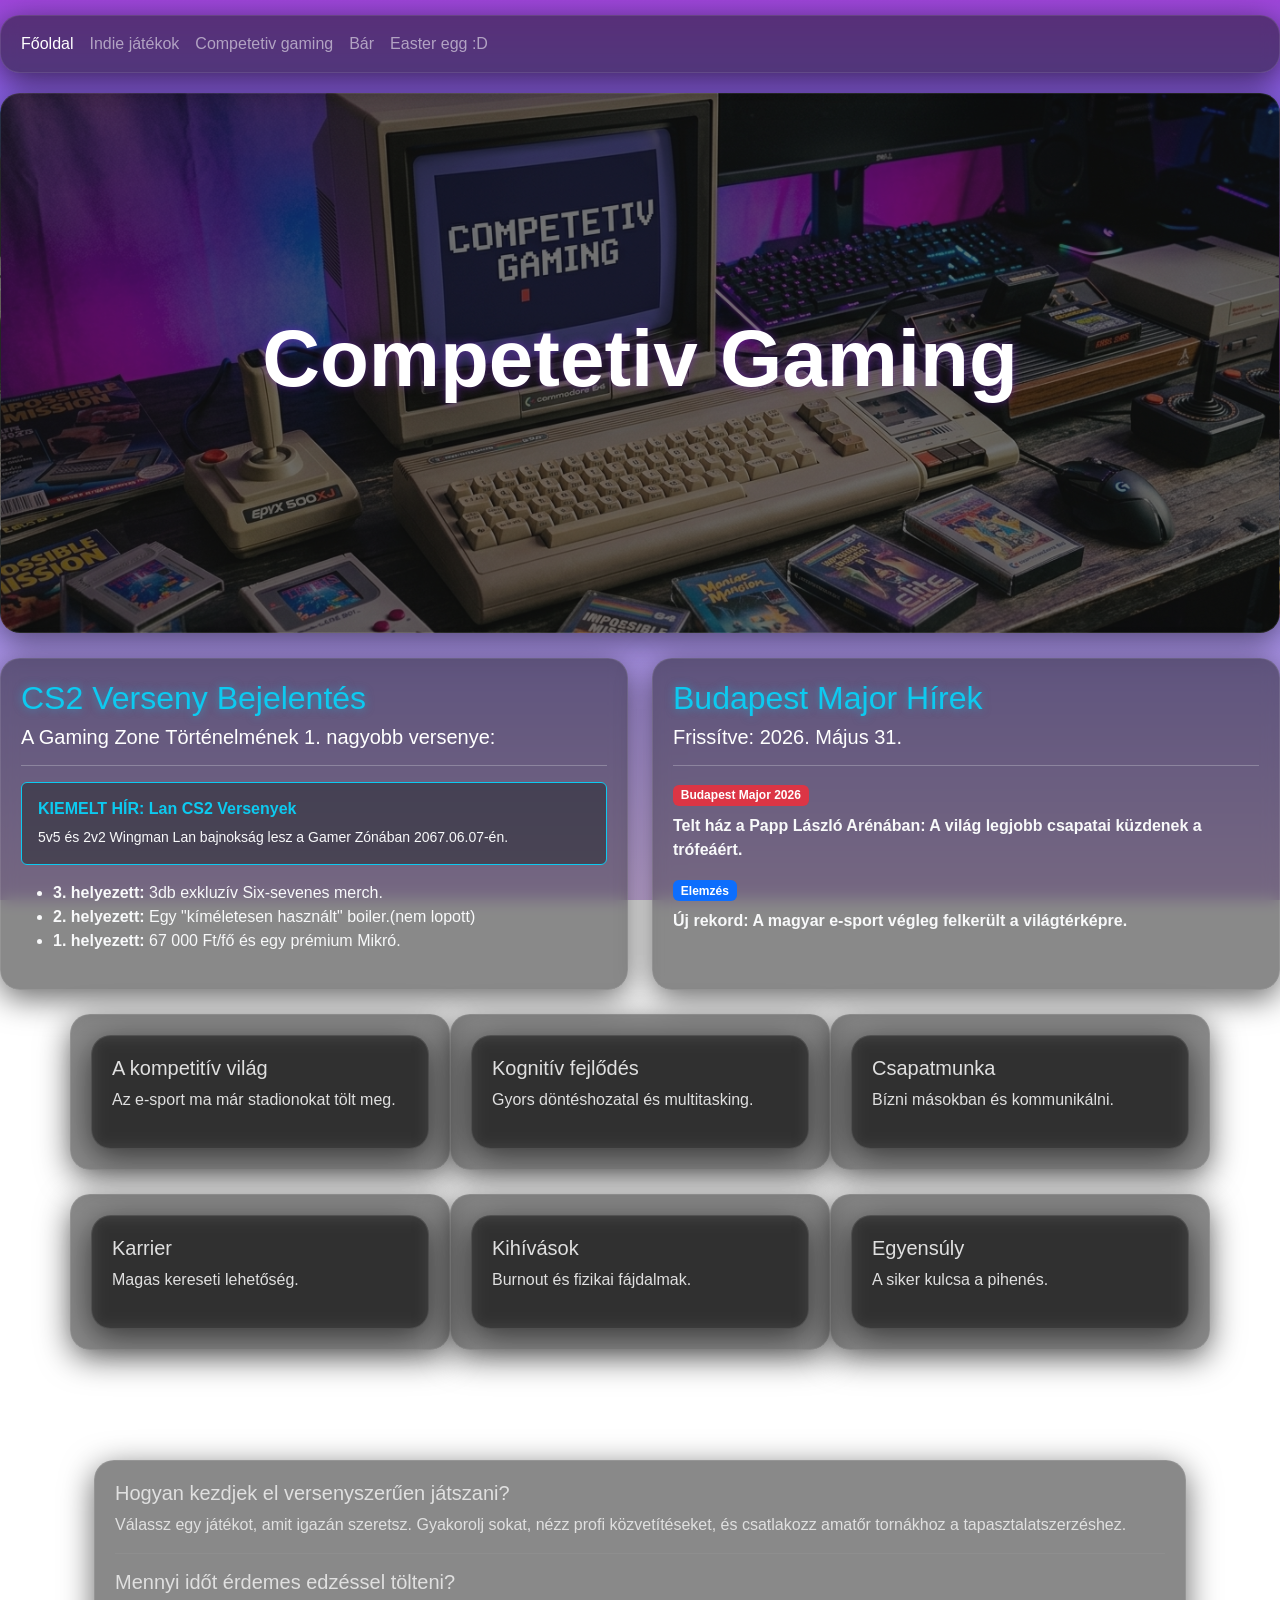
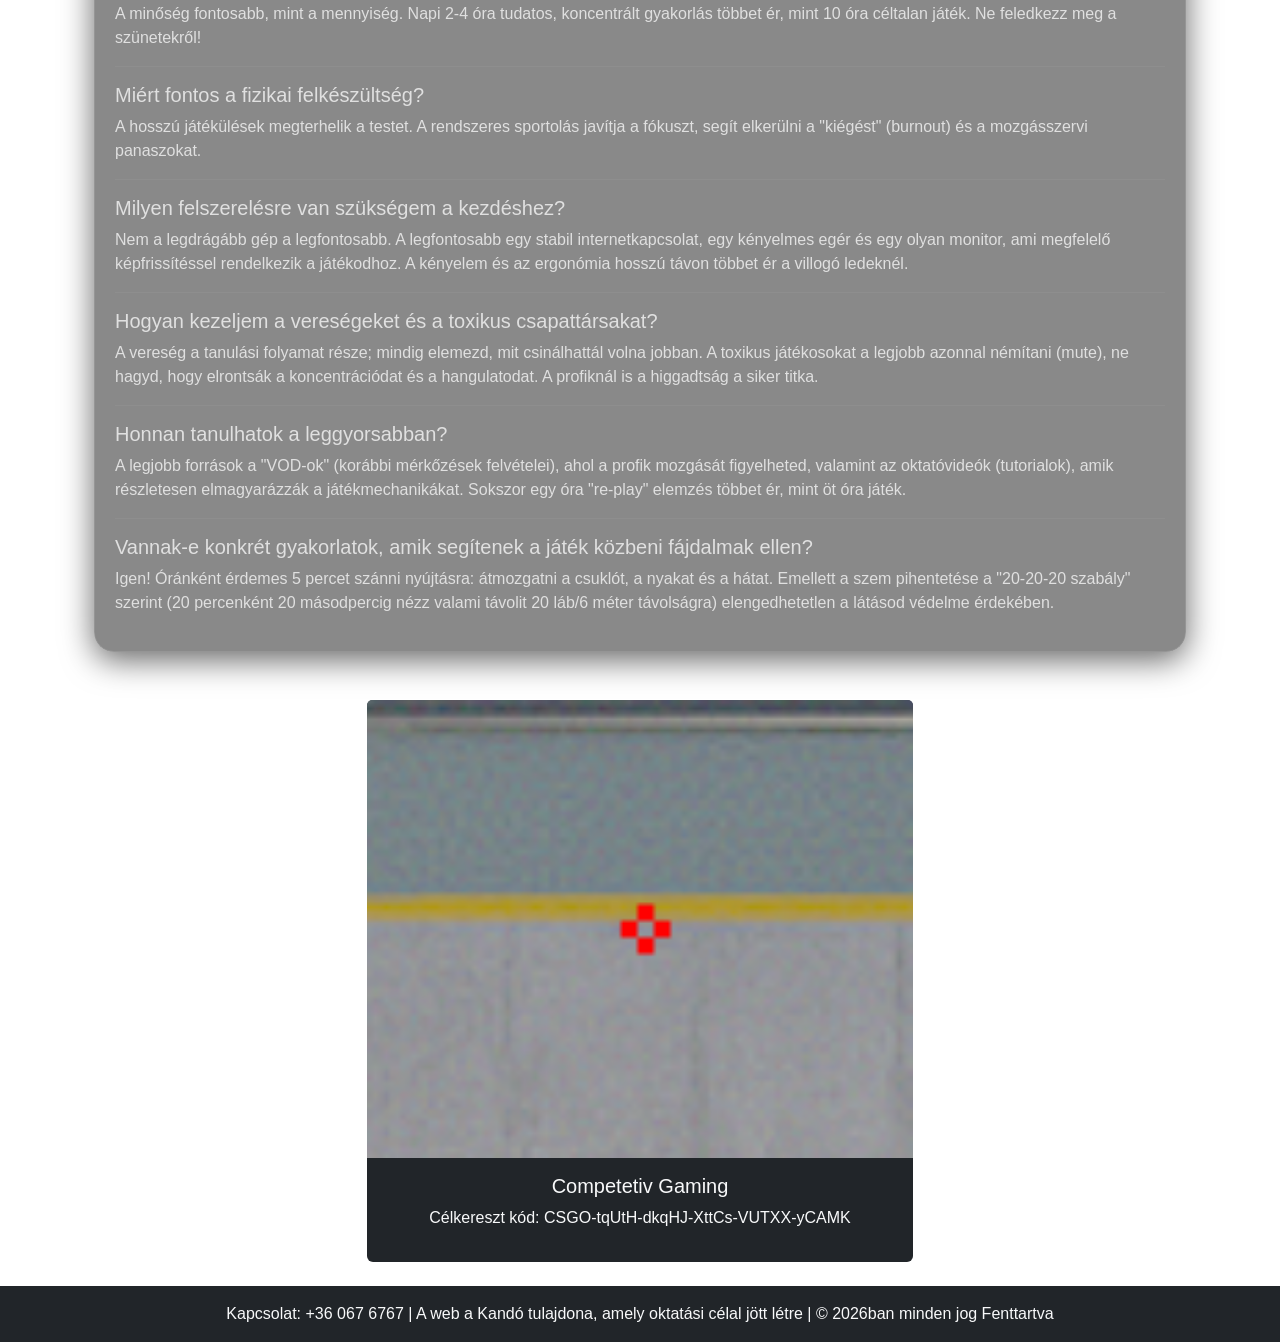
<file: kornel.html>
<!DOCTYPE html>
<html lang="en">

<head>
    <meta charset="UTF-8">
    <meta name="viewport" content="width=device-width, initial-scale=1.0">
    <title>Competetiv Gaming</title>
    <link href="https://cdn.jsdelivr.net/npm/bootstrap@5.3.3/dist/css/bootstrap.min.css" rel="stylesheet">
    <style>
        body {
    background-image: linear-gradient(to bottom, rgba(127, 8, 207, 0.75), rgba(0, 94, 255, 0.63), rgba(74, 32, 210, 0.52), rgba(150, 77, 214, 0.38));
    background-attachment: fixed;
    min-height: 100vh;
    margin: 0;
    padding: 0;
    color: #e0e0e0;
    font-family: 'Trebuchet MS', 'Lucida Sans Unicode', 'Lucida Grande', 'Lucida Sans', Arial, sans-serif;
    overflow-x: hidden;
}
.sixseven {
    font-size: xx-large;
    font-weight: bold;
    width: auto;
    
}
#szin {
    color: rgb(241, 0, 209);
}
#szina {
    color: rgb(8, 207, 25);
}
.navbar {
    background: rgba(20, 20, 20, 0.5) !important;
    backdrop-filter: blur(8px);
    border: 1px solid rgba(255, 255, 255, 0.1);
    border-radius: 20px !important;
    box-shadow: 0 8px 32px 0 rgba(0, 0, 0, 0.6);
    margin-top: 15px;
}
.nyaloka {
    width: 250px;
    height: auto;
}
.hero-section {
    height: 60vh;
    background: linear-gradient(rgba(20, 20, 20, 0.6), rgba(20, 20, 20, 0.6)), url('img/CompetetivGamingHero.png');
    background-size: cover;
    background-position: center;
    border: 1px solid rgba(255, 255, 255, 0.1);
    border-radius: 20px;
    box-shadow: 0 8px 32px 0 rgba(0, 0, 0, 0.5);
    margin-top: 20px;
    margin-bottom: 25px;
}

.vault-card {
    background: rgba(20, 20, 20, 0.5) !important;
    backdrop-filter: blur(8px);
    border: 1px solid rgba(255, 255, 255, 0.1);
    border-radius: 20px !important;
    padding: 20px;
    height: 100%;
    box-shadow: 0 8px 32px 0 rgba(0, 0, 0, 0.6);
}

.main-display {
    border-left: 4px solid #0dcaf0;
    min-height: 450px;
}

.list-btn {
    background: transparent;
    border: none;
    color: #aaa;
    text-align: left;
    padding: 12px;
    width: 100%;
    transition: 0.3s;
    border-left: 2px solid transparent;
}

.list-btn:hover, .list-btn.active {
    background: rgba(138, 43, 226, 0.4) !important;
    color: #fff;
    border-left: 4px solid #0dcaf0;
    padding-left: 20px;
}

.neon-text {
    color: #fff;
    text-shadow: 0 0 10px rgba(138, 43, 226, 0.5);
}

.neon-text-blue {
    color: #0dcaf0;
    text-shadow: 0 0 10px rgba(13, 202, 240, 0.5);
}

.image-container-neon {
    border: 1px solid rgba(255, 255, 255, 0.2);
    padding: 10px;
    border-radius: 15px;
    background: rgba(0, 0, 0, 0.2);
    box-shadow: 0 4px 15px rgba(0, 0, 0, 0.3);
}

.dev-circle {
    width: 120px;
    height: 120px;
    border: 2px dashed rgba(255, 255, 255, 0.4);
    border-radius: 50%;
    display: flex;
    align-items: center;
    justify-content: center;
    font-size: 0.8rem;
    padding: 5px;
    color: #fff;
}

.description-text {
    line-height: 1.8;
    font-size: 1rem;
    color: #f0f0f0;
}

.news-card {
    display: flex;
    flex-direction: column;
    justify-content: space-between;
    transition: all 0.5s ease;
}

.news-content {
    transition: opacity 0.3s ease;
}

.btn-neon-mini {
    background: transparent;
    border: 1px solid #0dcaf0;
    color: #0dcaf0;
    font-size: 0.7rem;
    padding: 5px 10px;
    align-self: flex-end;
    cursor: pointer;
    transition: 0.3s;
    border-radius: 8px;
}

.btn-neon-mini:hover {
    background: #0dcaf0;
    color: #000;
    box-shadow: 0 0 10px #0dcaf0;
}

.fade-out {
    opacity: 0;
}       
th {
    color: #e0e0e0;
}
.fekete {
            color: black;
        }
        .vault-card {
    transition: transform 0.3s ease, border-color 0.3s ease;
}
.vault-card:hover {
    transform: translateY(-10px);
    border-color: #0dcaf0; /* Egy kis neon keret, ha fölé viszed az egeret */
}
    </style>
</head>

<body>
    <nav class="navbar navbar-expand-sm bg-dark navbar-dark">
        <div class="container-fluid">
            <ul class="navbar-nav">
                <li class="nav-item">
                    <a class="nav-link active" href="index.html">Főoldal</a>
                </li>
                <li class="nav-item">
                    <a class="nav-link" href="zalan.html">Indie játékok</a>
                </li>
                <li class="nav-item">
                    <a class="nav-link" href="kornel.html">Competetiv gaming</a>
                </li>
                <li class="nav-item">
                    <a class="nav-link" href="mate.html">Bár</a>
                </li>
                <li class="nav-item">
                    <a class="nav-link " href="https://www.youtube.com/watch?v=oHg5SJYRHA0">Easter egg :D</a>
                </li>
            </ul>
        </div>
    </nav>
    <div class="hero-section text-center d-flex align-items-center">
      <div class="container">
        <h1 class="display-1 fw-bold neon-text">Competetiv Gaming</h1>
      </div>
      </div>
      <!-- hirek -->
<div class="row">
    <div class="col-md-6">
        <div class="vault-card h-100">
            <h2 class="neon-text-blue">CS2 Verseny Bejelentés</h2>
            <h5 class="text-white">A Gaming Zone Történelmének 1. nagyobb versenye:</h5>
            <hr class="border-light">
            <div class="p-3 bg-dark bg-opacity-50 rounded mb-3 border border-info">
                <h6 class="fw-bold text-info">KIEMELT HÍR: Lan CS2 Versenyek</h6>
                <p class="small m-0 text-light">5v5 és 2v2 Wingman Lan bajnokság lesz a Gamer Zónában 2067.06.07-én.</p>
            </div>
            <ul class="text-light">
                <li><strong>3. helyezett:</strong> 3db exkluzív Six-sevenes merch.</li>
                <li><strong>2. helyezett:</strong> Egy "kíméletesen használt" boiler.(nem lopott)</li>
                <li><strong>1. helyezett:</strong> 67 000 Ft/fő és egy prémium Mikró.</li>
            </ul>
        </div>
    </div>

    <div class="col-md-6">
        <div class="vault-card h-100">
            <h2 class="neon-text-blue">Budapest Major Hírek</h2>
            <h5 class="text-white">Frissítve: 2026. Május 31.</h5>
            <hr class="border-light">
            <div class="mb-3">
                <span class="badge bg-danger mb-2">Budapest Major 2026</span>
                <p class="text-light fw-bold">Telt ház a Papp László Arénában: A világ legjobb csapatai küzdenek a trófeáért.</p>
            </div>
            <div class="mb-3">
                <span class="badge bg-primary mb-2">Elemzés</span>
                <p class="text-light fw-bold">Új rekord: A magyar e-sport végleg felkerült a világtérképre.</p>
            </div>
        </div>
    </div>
</div>
      <!-- hirek vége-->
 <!-- kártya Start-->
    <div class="container my-4">
        <div class="row g-4"> 
            <div class="col-md-4 vault-card"><div class="vault-card"><h5>A kompetitív világ</h5><p>Az e-sport ma már stadionokat tölt meg.</p></div></div>
            <div class="col-md-4 vault-card"><div class="vault-card"><h5>Kognitív fejlődés</h5><p>Gyors döntéshozatal és multitasking.</p></div></div>
            <div class="col-md-4 vault-card"><div class="vault-card"><h5>Csapatmunka</h5><p>Bízni másokban és kommunikálni.</p></div></div>
            <div class="col-md-4 vault-card"><div class="vault-card"><h5>Karrier</h5><p>Magas kereseti lehetőség.</p></div></div>
            <div class="col-md-4 vault-card"><div class="vault-card"><h5>Kihívások</h5><p>Burnout és fizikai fájdalmak.</p></div></div>
            <div class="col-md-4 vault-card"><div class="vault-card"><h5>Egyensúly</h5><p>A siker kulcsa a pihenés.</p></div></div>
        </div>
        <!--6 kártya END-->
         <!--Gyik Start-->
        <div class="container my-5">
    <h2 class="text-center text-white mb-4">Gyakori kérdések</h2>
    
    <div class="row g-4">
        <div class="col-md-12">
            <div class="vault-card">
                <h5>Hogyan kezdjek el versenyszerűen játszani?</h5>
                <p>Válassz egy játékot, amit igazán szeretsz. Gyakorolj sokat, nézz profi közvetítéseket, és csatlakozz amatőr tornákhoz a tapasztalatszerzéshez.</p>
                
                <hr style="border-color: rgba(255,255,255,0.2);">
                
                <h5>Mennyi időt érdemes edzéssel tölteni?</h5>
                <p>A minőség fontosabb, mint a mennyiség. Napi 2-4 óra tudatos, koncentrált gyakorlás többet ér, mint 10 óra céltalan játék. Ne feledkezz meg a szünetekről!</p>
                
                <hr style="border-color: rgba(255,255,255,0.2);">
                
                <h5>Miért fontos a fizikai felkészültség?</h5>
                <p>A hosszú játékülések megterhelik a testet. A rendszeres sportolás javítja a fókuszt, segít elkerülni a "kiégést" (burnout) és a mozgásszervi panaszokat.</p>

                <hr style="border-color: rgba(255,255,255,0.2);">
                
                <h5>Milyen felszerelésre van szükségem a kezdéshez?</h5>
                <p>Nem a legdrágább gép a legfontosabb. A legfontosabb egy stabil internetkapcsolat, egy kényelmes egér és egy olyan monitor, ami megfelelő képfrissítéssel rendelkezik a játékodhoz. A kényelem és az ergonómia hosszú távon többet ér a villogó ledeknél.</p>
                                
                <hr style="border-color: rgba(255,255,255,0.2);">
                
                <h5>Hogyan kezeljem a vereségeket és a toxikus csapattársakat?</h5>
                <p>A vereség a tanulási folyamat része; mindig elemezd, mit csinálhattál volna jobban. A toxikus játékosokat a legjobb azonnal némítani (mute), ne hagyd, hogy elrontsák a koncentrációdat és a hangulatodat. A profiknál is a higgadtság a siker titka.</p>
                                
                <hr style="border-color: rgba(255,255,255,0.2);">
                
                <h5>Honnan tanulhatok a leggyorsabban?</h5>
                <p>A legjobb források a "VOD-ok" (korábbi mérkőzések felvételei), ahol a profik mozgását figyelheted, valamint az oktatóvideók (tutorialok), amik részletesen elmagyarázzák a játékmechanikákat. Sokszor egy óra "re-play" elemzés többet ér, mint öt óra játék.</p>
                                
                <hr style="border-color: rgba(255,255,255,0.2);">
                
                <h5>Vannak-e konkrét gyakorlatok, amik segítenek a játék közbeni fájdalmak ellen?</h5>
                <p>Igen! Óránként érdemes 5 percet szánni nyújtásra: átmozgatni a csuklót, a nyakat és a hátat. Emellett a szem pihentetése a "20-20-20 szabály" szerint (20 percenként 20 másodpercig nézz valami távolit 20 láb/6 méter távolságra) elengedhetetlen a látásod védelme érdekében.</p>

            </div>
        </div>
    </div>
</div>
 <!--Gyik end-->
        <div class="row mt-4">
            <div class="col-md-6 offset-md-3">
                <div class="card bg-dark text-light border-0">
                    <img src="img/Célzóvíz.png" class="card-img-top">
                    <div class="card-body text-center">
                        <h5>Competetiv Gaming</h5>
                        <p>Célkereszt kód: CSGO-tqUtH-dkqHJ-XttCs-VUTXX-yCAMK</p>
                    </div>
                </div>
            </div>
        </div>
    </div>
    <!--Lábléc-->
    <div class="container-fluid bg-dark text-light text-center p-3">
        <p class="m-0">Kapcsolat: +36 067 6767 | A web a Kandó tulajdona, amely oktatási célal jött létre | © 2026ban minden jog Fenttartva</p>
    </div>
</body>
</html>
</file>
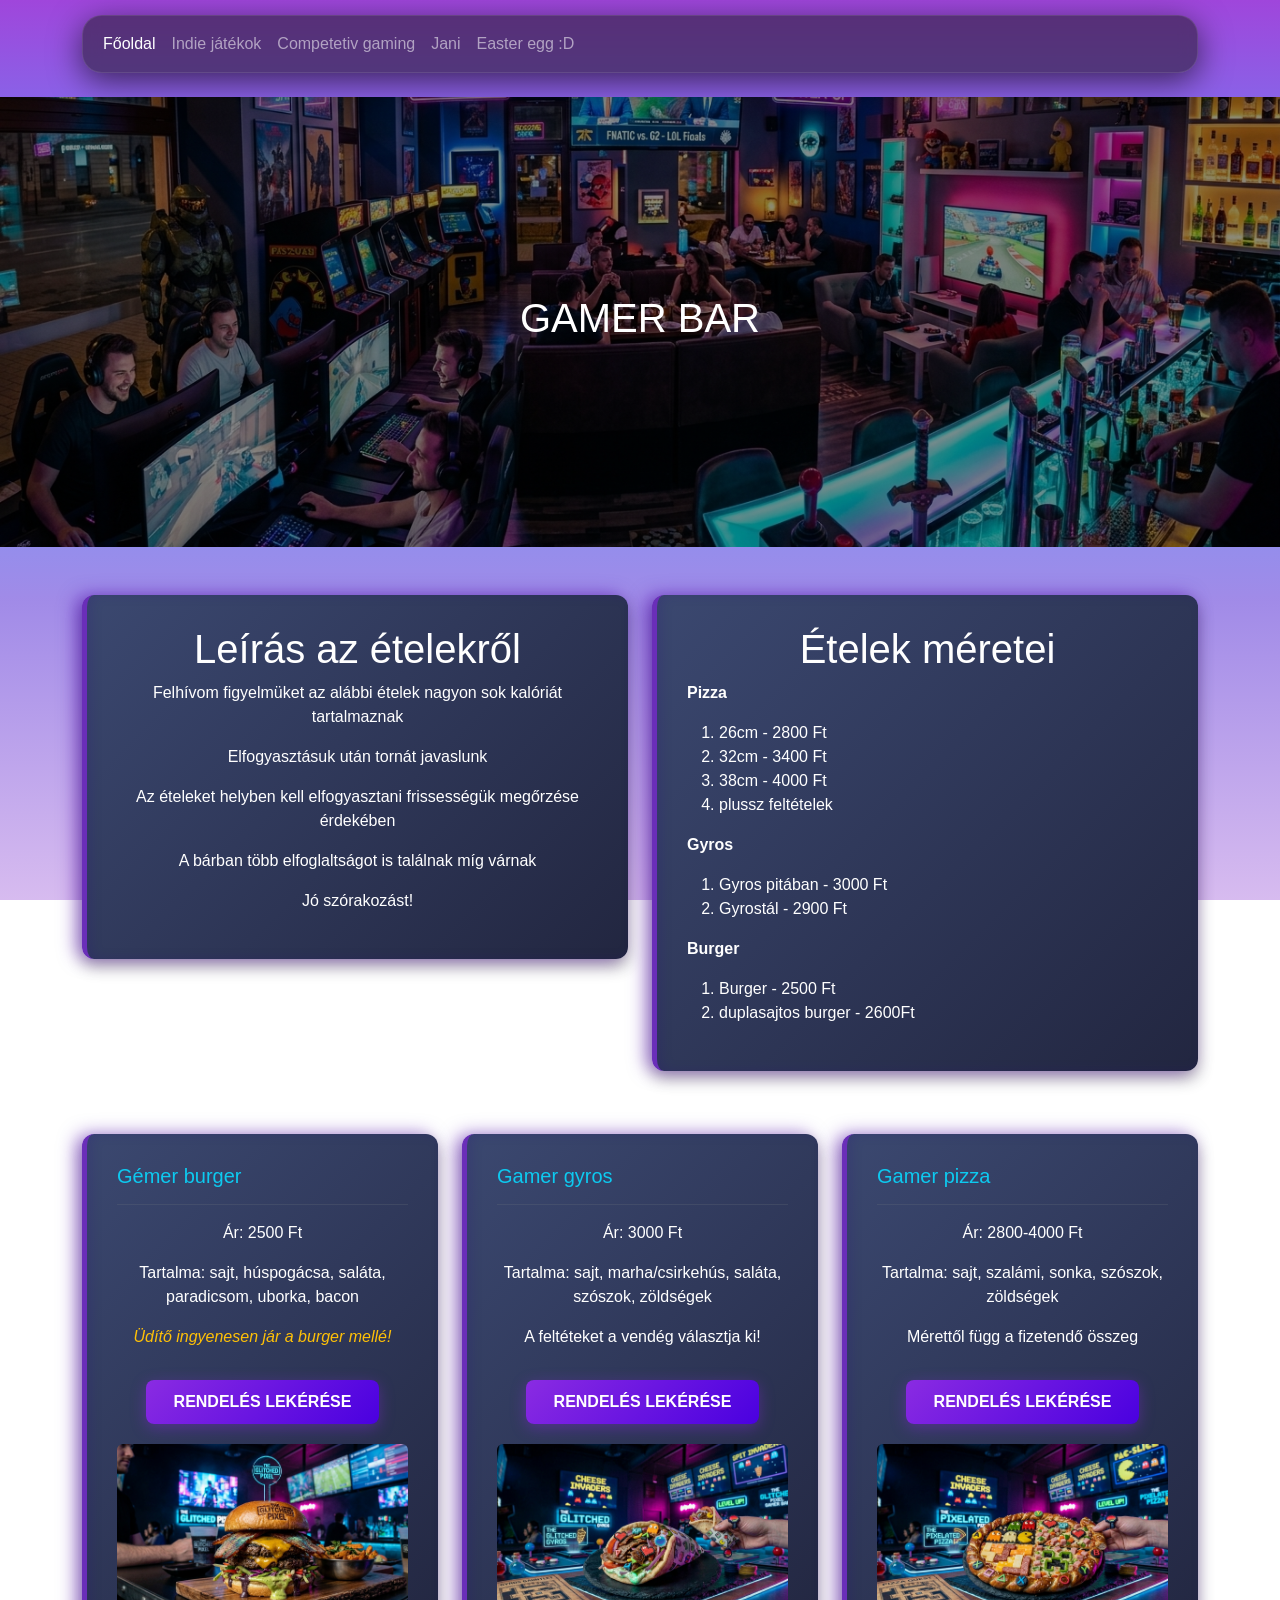
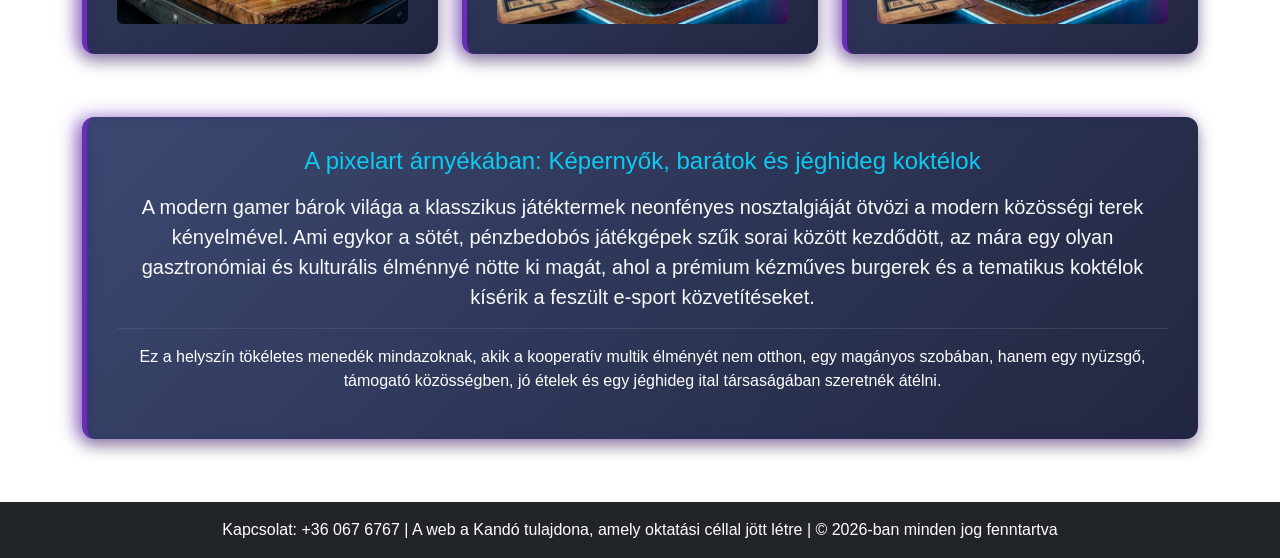
<file: mate.html>
<!DOCTYPE html>
<html lang="hu">
<head>
    <meta charset="UTF-8">
    <meta name="viewport" content="width=device-width, initial-scale=1.0">
    <title>Gamer bar</title>
    <link href="https://cdn.jsdelivr.net/npm/bootstrap@5.3.3/dist/css/bootstrap.min.css" rel="stylesheet">
    <style>
        body {
            background-image: linear-gradient(to bottom, rgba(127, 8, 207, 0.75), rgba(0, 94, 255, 0.63), rgba(74, 32, 210, 0.52), rgba(150, 77, 214, 0.38));
            background-attachment: fixed;
            min-height: 100vh;
            margin: 0;
            padding: 0;
            color: #e0e0e0;
            font-family: 'Trebuchet MS', 'Lucida Sans Unicode', 'Lucida Grande', 'Lucida Sans', Arial, sans-serif;
            overflow-x: hidden;
        }

        .navbar {
            background: rgba(20, 20, 20, 0.5) !important;
            backdrop-filter: blur(8px);
            border: 1px solid rgba(255, 255, 255, 0.1);
            border-radius: 20px !important;
            box-shadow: 0 8px 32px 0 rgba(0, 0, 0, 0.6);
            margin-top: 15px;
        }

        .hero-banner {
            width: 100%;
            height: 450px; 
            background: linear-gradient(rgba(0, 0, 0, 0.45), rgba(0, 0, 0, 0.45)), 
                        url('img/bar.png') center/cover no-repeat;
            display: flex;
            justify-content: center;
            align-items: center;
        }

        .neon-left-card {
            background: linear-gradient(135deg, #445378, #2b3252);
            width: 500px;
            height: 280px;
            border-radius: 12px;
            padding: 30px;
            color: #4d5c64;
            font-family: sans-serif;
        }

        h1 { text-align: center; color: white; }
        h2 { color: white; }
        h4 { color: white; }
        h5 { color: white; }
        h6 { color: white; text-align: center; }
        p  { color: white; }
        a  { color: white; }
        li { color: white; }

        .flex-kontener {
            display: flex;
            align-items: center;
            gap: 20px; 
        }

        .flex-kep {
            max-width: 200px;
            height: auto;
        }

        .flex-szoveg {
            margin: 0;
        }

        .jobb-kep {
            float: right;
            margin-left: 15px;   
            margin-bottom: 10px;   
            width: 300px;
            height: 300px;
        }

        .vault-card {
            background: linear-gradient(135deg, #3b4870, #222640) !important;
            border-radius: 12px !important;
            padding: 30px !important;
            border-left: 5px solid #6a2eb9 !important;
            box-shadow: 
                -6px 0px 18px rgba(78, 3, 177, 0.5),      
                inset 4px 0px 12px rgba(43, 5, 133, 0.15),  
                0px 8px 16px rgba(0, 0, 0, 0.3) !important;              
            color: #ffffff !important;
            font-family: sans-serif;
            margin-bottom: 15px; 
        }

        .vault-card img {
            width: 100% !important;
            height: auto !important;
            border-radius: 6px !important;
            margin-bottom: 15px !important;
            display: block !important;
        }

        .magas-kártya {
            height: 520px !important; 
            display: flex;
            flex-direction: column;
            justify-content: space-between;
        }

        .magas-kártya img {
            width: 100% !important;
            height: 180px !important;
            object-fit: cover; 
            border-radius: 6px !important;
            margin-bottom: 0 !important;
        }

        .rendeles-btn {
            background: linear-gradient(135deg, #8a2be2, #4a00e0) !important;
            border: none !important;
            color: white !important;
            font-weight: bold !important;
            padding: 10px 20px !important;
            border-radius: 8px !important;
            width: 80%;
            margin: 10px auto 15px auto !important;
            display: block !important;
            box-shadow: 0 4px 15px rgba(138, 43, 226, 0.4);
            transition: all 0.3s ease !important;
        }

        .rendeles-btn:hover {
            transform: translateY(-2px);
            box-shadow: 0 6px 20px rgba(138, 43, 226, 0.6);
            background: linear-gradient(135deg, #a044ff, #6a11cb) !important;
        }
        ::-webkit-scrollbar {
            width: 10px;
        }

        ::-webkit-scrollbar-track {
            background: rgba(20, 20, 20, 1);
        }

        ::-webkit-scrollbar-thumb {
            background: rgba(138, 43, 226, 0.6);
            border-radius: 5px;
            border: 2px solid rgba(20, 20, 20, 1);
        }

        ::-webkit-scrollbar-thumb:hover {
            background: #0dcaf0;
            box-shadow: 0 0 10px #0dcaf0;
        }
    </style>
</head>
<body>
    
    <div class="container">
        <nav class="navbar navbar-expand-sm navbar-dark">
            <div class="container-fluid">
                <ul class="navbar-nav">
                    <li class="nav-item">
                        <a class="nav-link active" href="index.html">Főoldal</a>
                    </li>
                    <li class="nav-item">
                        <a class="nav-link" href="zalan.html">Indie játékok</a>
                    </li>
                    <li class="nav-item">
                        <a class="nav-link" href="kornel.html">Competetiv gaming</a>
                    </li>
                    <li class="nav-item">
                        <a class="nav-link" href="mate.html">Jani</a>
                    </li>
                    <li class="nav-item">
                        <a class="nav-link" href="https://www.youtube.com/watch?v=oHg5SJYRHA0">Easter egg :D</a>
                    </li>
                </ul>
            </div>
        </nav>
    </div>

    <div class="hero-banner mt-4">
        <h1>GAMER BAR</h1>
    </div>

    <div class="container my-5">
        <div class="row g-4">
            <div class="col-md-6">
                <div class="vault-card">
                    <h1>Leírás az ételekről</h1>
                    <p style="text-align: center;">Felhívom figyelmüket az alábbi ételek nagyon sok kalóriát tartalmaznak</p>
                    <p style="text-align: center;">Elfogyasztásuk után tornát javaslunk</p>
                    <p style="text-align: center;">Az ételeket helyben kell elfogyasztani frissességük megőrzése érdekében</p>
                    <p style="text-align: center;">A bárban több elfoglaltságot is találnak míg várnak</p>
                    <p style="text-align: center;">Jó szórakozást!</p>
                </div>
            </div>
            
            <div class="col-md-6">
                <div class="vault-card">
                    <h1>Ételek méretei</h1>
                    <p><strong>Pizza</strong></p>
                    <ol>
                        <li>26cm - 2800 Ft</li>
                        <li>32cm - 3400 Ft</li>
                        <li>38cm - 4000 Ft</li>
                        <li>plussz feltételek </li>
                    </ol>
                    <p><strong>Gyros</strong></p>
                    <ol>
                        <li>Gyros pitában - 3000 Ft</li>
                        <li>Gyrostál - 2900 Ft</li>
                    </ol>
                    <p><strong>Burger</strong></p>
                    <ol>
                        <li>Burger - 2500 Ft</li>
                        <li>duplasajtos burger - 2600Ft</li>
                    </ol>
                </div>
            </div>
        </div>
    </div>

    <div class="container my-5">
        <div class="row g-4">
            <div class="col-md-4">
                <div class="vault-card magas-kártya">
                    <div>
                        <h5 class="text-info">Gémer burger</h5>
                        <hr class="border-secondary">
                        <p style="text-align: center;">Ár: 2500 Ft</p>
                        <p style="text-align: center;">Tartalma: sajt, húspogácsa, saláta, paradicsom, uborka, bacon</p>
                        <p style="text-align: center; font-style: italic;" class="text-warning">Üdítő ingyenesen jár a burger mellé!</p>
                    </div>
                    
                    <button class="btn rendeles-btn" onclick="addToCart('Gémer burger')">RENDELÉS LEKÉRÉSE</button>
                    
                    <img src="img/Burger.png" alt="burger" title="burger">
                </div>
            </div>
            
            <div class="col-md-4">
                <div class="vault-card magas-kártya">
                    <div>
                        <h5 class="text-info">Gamer gyros</h5>
                        <hr class="border-secondary">
                        <p style="text-align: center;">Ár: 3000 Ft</p>
                        <p style="text-align: center;">Tartalma: sajt, marha/csirkehús, saláta, szószok, zöldségek</p>
                        <p style="text-align: center;">A feltéteket a vendég választja ki!</p>
                    </div>
                    
                    <button class="btn rendeles-btn" onclick="addToCart('Gamer gyros')">RENDELÉS LEKÉRÉSE</button>
                    
                    <img src="img/gyros.png" alt="gyros">
                </div>
            </div>
            
            <div class="col-md-4">
                <div class="vault-card magas-kártya">
                    <div>
                        <h5 class="text-info">Gamer pizza</h5>
                        <hr class="border-secondary">
                        <p style="text-align: center;">Ár: 2800-4000 Ft</p>
                        <p style="text-align: center;">Tartalma: sajt, szalámi, sonka, szószok, zöldségek</p>
                        <p style="text-align: center;">Mérettől függ a fizetendő összeg</p>
                    </div>
                    
                    <button class="btn rendeles-btn" onclick="addToCart('Gamer pizza')">RENDELÉS LEKÉRÉSE</button>
                    
                    <img src="img/pizza.png" alt="pizza">
                </div>
            </div>
        </div>
    </div>

    <div class="container my-5">
        <div class="row">
            <div class="col-12">
                <div class="vault-card text-center py-4">
                    <h4 class="mb-3 text-info">A pixelart árnyékában: Képernyők, barátok és jéghideg koktélok</h4>
                    <p class="lead text-light">
                        A modern gamer bárok világa a klasszikus játéktermek neonfényes nosztalgiáját ötvözi a modern közösségi terek kényelmével. 
                        Ami egykor a sötét, pénzbedobós játékgépek szűk sorai között kezdődött, az mára egy olyan gasztronómiai és kulturális élménnyé 
                        nötte ki magát, ahol a prémium kézműves burgerek és a tematikus koktélok kísérik a feszült e-sport közvetítéseket.
                    </p>
                    <hr class="border-secondary my-3" style="opacity: 0.3;">
                    <p>
                        Ez a helyszín tökéletes menedék mindazoknak, akik a kooperatív multik élményét nem otthon, egy magányos szobában, 
                        hanem egy nyüzsgő, támogató közösségben, jó ételek és egy jéghideg ital társaságában szeretnék átélni.
                    </p>
                </div>
            </div>
        </div>
    </div>

    <div class="toast-container position-fixed bottom-0 end-0 p-3" style="z-index: 1100;">
        <div id="cartToast" class="toast align-items-center text-bg-dark border-0 shadow-lg" role="alert" aria-live="assertive" aria-atomic="true">
            <div class="d-flex">
                <div class="toast-body" id="toastMessage">
                    </div>
                <button type="button" class="btn-close btn-close-white me-2 m-auto" data-bs-dismiss="toast" aria-label="Close"></button>
            </div>
        </div>
    </div>

    <div class="container-fluid bg-dark text-light text-center p-3 mt-5">
        <p class="m-0">Kapcsolat: +36 067 6767 | A web a Kandó tulajdona, amely oktatási céllal jött létre | © 2026-ban minden jog fenntartva</p>
    </div>

    <script src="https://cdn.jsdelivr.net/npm/bootstrap@5.3.3/dist/js/bootstrap.bundle.min.js"></script>

    <script>
        function addToCart(itemName) {
            const toastEl = document.getElementById('cartToast');
            const toastMessage = document.getElementById('toastMessage');

            toastMessage.innerHTML = `🟢 A(z) <span class="text-info fw-bold">${itemName}</span> sikeresen hozzáadva a kosárhoz!`;

            const toast = new bootstrap.Toast(toastEl);
            toast.show();
        }
    </script>
</body>
</html>
</file>
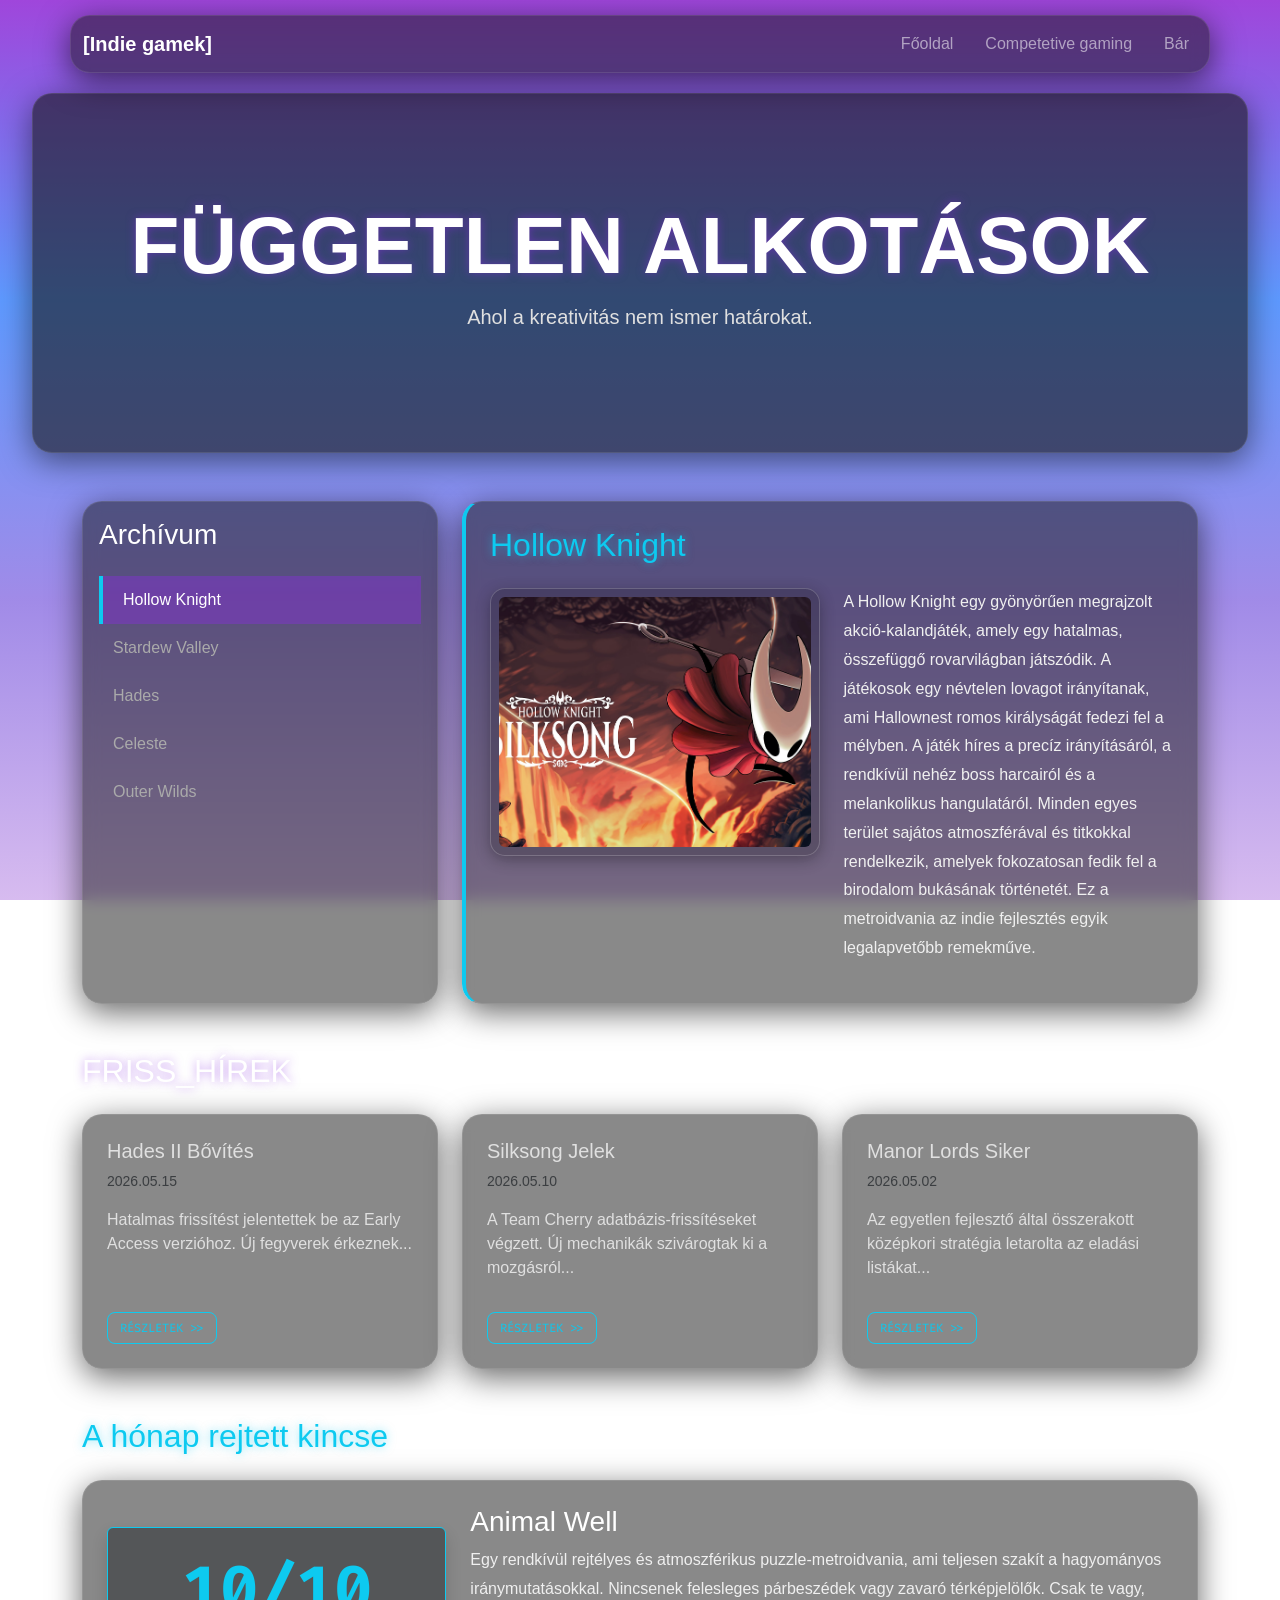
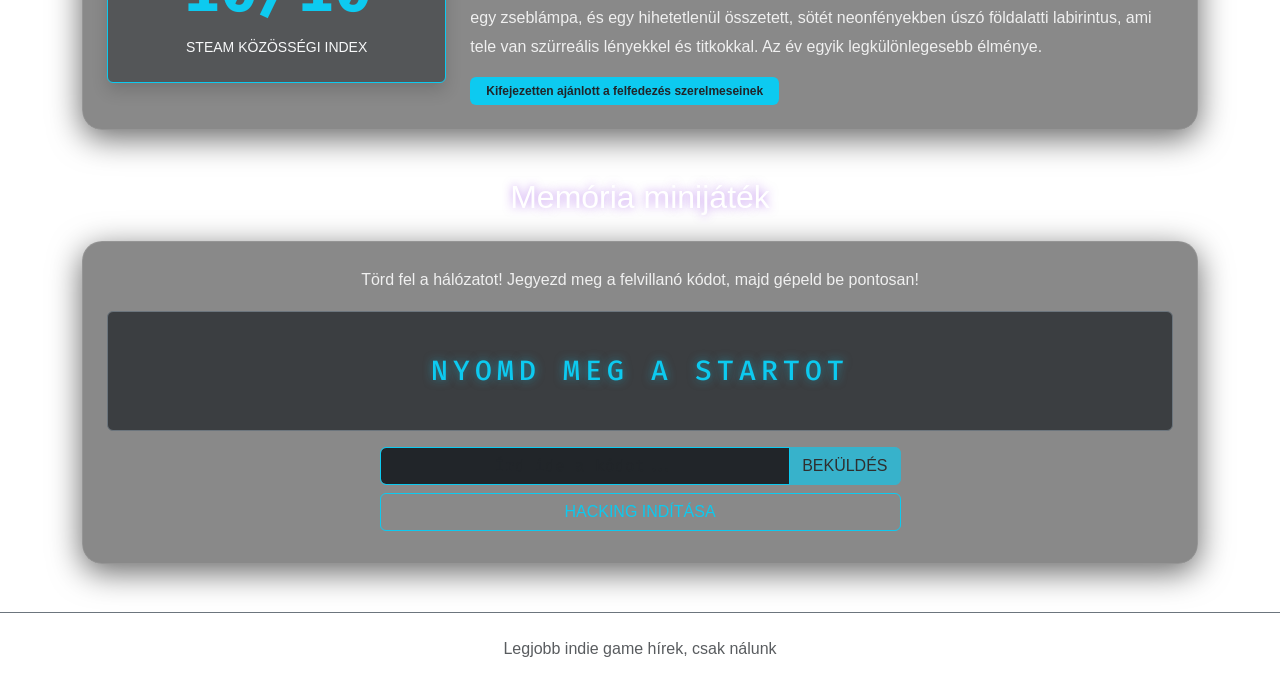
<file: zalan.html>
<!doctype html>
<html lang="hu">
  <head>
    <meta charset="UTF-8" />
    <meta name="viewport" content="width=device-width, initial-scale=1.0" />
    <title>Indie játékok</title>
    <link
      href="https://cdn.jsdelivr.net/npm/bootstrap@5.3.3/dist/css/bootstrap.min.css"
      rel="stylesheet"
    />
    <link
      href="https://fonts.googleapis.com/css2?family=Fira+Code:wght@400;700&display=swap"
      rel="stylesheet"
    />
    <link rel="stylesheet" href="zalan.css" />
  </head>
  <body onload="initPage()">
    <div id="preloader">
    <div class="spinner-cyber"></div>
    <div class="mt-3 text-info fw-bold loader-text">RENDSZER INICIALIZÁLÁSA...</div>
</div>
    <nav class="navbar navbar-expand-lg navbar-dark sticky-top container">
      <div class="container-fluid">
        <a class="navbar-brand fw-bold" href="zalan.html">[Indie gamek]</a>
        <div class="navbar-nav ms-auto flex-row gap-3">
          <a class="nav-link" href="index.html">Főoldal</a>
          <a class="nav-link" href="kornel.html">Competetive gaming</a>
          <a class="nav-link" href="mate.html">Bár</a>
        </div>
      </div>
    </nav>

    <div class="hero-section text-center d-flex align-items-center">
      <div class="container">
        <h1 class="display-1 fw-bold neon-text">FÜGGETLEN ALKOTÁSOK</h1>
        <p class="lead">Ahol a kreativitás nem ismer határokat.</p>
      </div>
    </div>

    <div id="database" class="container my-5">
      <div class="row g-4">
        <div class="col-lg-4">
          <div class="vault-card p-3">
            <h3 class="mb-4 text-white">Archívum</h3>
            <div class="list-group list-group-flush" id="indieMenu">
              <button
                class="list-btn active"
                onclick="showIndie('hollow', this)"
              >
                Hollow Knight
              </button>
              <button class="list-btn" onclick="showIndie('stardew', this)">
                Stardew Valley
              </button>
              <button class="list-btn" onclick="showIndie('hades', this)">
                Hades
              </button>
              <button class="list-btn" onclick="showIndie('celeste', this)">
                Celeste
              </button>
              <button class="list-btn" onclick="showIndie('outer', this)">
                Outer Wilds
              </button>
            </div>
          </div>
        </div>

        <div class="col-lg-8">
          <div class="vault-card main-display">
            <div id="placeholder-info" class="text-center py-5">
              <h2 class="text-muted">Rendszer készenlétben...</h2>
            </div>
            <div id="indieContent" style="display: none">
              <h2 id="indieName" class="neon-text-blue mb-4"></h2>
              <div class="row">
                <div class="col-md-6 mb-3">
                  <div class="image-container-neon">
                    <img
                      id="indieImg"
                      src=""
                      class="img-fluid rounded"
                      alt="Játék"
                    />
                  </div>
                </div>
                <div class="col-md-6">
                  <p id="indieDesc" class="description-text"></p>
                </div>
              </div>
            </div>
          </div>
        </div>
      </div>
    </div>

    <div id="news" class="container my-5">
      <h2 class="mb-4 neon-text">FRISS_HÍREK</h2>
      <div class="row g-4">
        <div class="col-md-4">
          <div class="vault-card news-card" id="news-card-1">
            <div class="news-content">
              <h5>Hades II Bővítés</h5>
              <p class="small text-muted date-text">2026.05.15</p>
              <p class="news-text">
                Hatalmas frissítést jelentettek be az Early Access verzióhoz. Új
                fegyverek érkeznek...
              </p>
            </div>
            <button class="btn-neon-mini mt-3" onclick="flipNews(1)">
              RÉSZLETEK >>
            </button>
          </div>
        </div>

        <div class="col-md-4">
          <div class="vault-card news-card" id="news-card-2">
            <div class="news-content">
              <h5>Silksong Jelek</h5>
              <p class="small text-muted date-text">2026.05.10</p>
              <p class="news-text">
                A Team Cherry adatbázis-frissítéseket végzett. Új mechanikák
                szivárogtak ki a mozgásról...
              </p>
            </div>
            <button class="btn-neon-mini mt-3" onclick="flipNews(2)">
              RÉSZLETEK >>
            </button>
          </div>
        </div>

        <div class="col-md-4">
          <div class="vault-card news-card" id="news-card-3">
            <div class="news-content">
              <h5>Manor Lords Siker</h5>
              <p class="small text-muted date-text">2026.05.02</p>
              <p class="news-text">
                Az egyetlen fejlesztő által összerakott középkori stratégia
                letarolta az eladási listákat...
              </p>
            </div>
            <button class="btn-neon-mini mt-3" onclick="flipNews(3)">
              RÉSZLETEK >>
            </button>
          </div>
        </div>
      </div>
    </div>

    <div id="kiemelt-ajanlo" class="container my-5">
      <h2 class="mb-4 neon-text-blue">A hónap rejtett kincse</h2>
      <div class="vault-card p-4">
        <div class="row align-items-center">
          <div class="col-md-4 text-center mb-3 mb-md-0">
            <div
              class="p-4 bg-dark bg-opacity-50 rounded border border-info shadow"
            >
              <h1
                class="display-3 fw-bold text-info m-0"
                style="font-family: 'Fira Code', monospace"
              >
                10/10
              </h1>
              <p class="small text-light opacity-70 mt-2 m-0">
                STEAM KÖZÖSSÉGI INDEX
              </p>
            </div>
          </div>
          <div class="col-md-8">
            <h3 class="text-white mb-2">Animal Well</h3>
            <p class="description-text">
              Egy rendkívül rejtélyes és atmoszférikus puzzle-metroidvania, ami
              teljesen szakít a hagyományos iránymutatásokkal. Nincsenek
              felesleges párbeszédek vagy zavaró térképjelölők. Csak te vagy,
              egy zseblámpa, és egy hihetetlenül összetett, sötét neonfényekben
              úszó földalatti labirintus, ami tele van szürreális lényekkel és
              titkokkal. Az év egyik legkülönlegesebb élménye.
            </p>
            <span class="badge bg-info text-dark fw-bold px-3 py-2"
              >Kifejezetten ajánlott a felfedezés szerelmeseinek</span
            >
          </div>
        </div>
      </div>
    </div>

    <div id="hacking-minigame" class="container my-5">
    <h2 class="mb-4 neon-text text-center">Memória minijáték</h2>
    <div class="vault-card p-4 text-center">
        <p class="description-text mb-3">Törd fel a hálózatot! Jegyezd meg a felvillanó kódot, majd gépeld be pontosan!</p>
        
        <div id="hackScreen" class="p-4 mb-3 bg-dark bg-opacity-75 rounded border border-secondary" style="min-height: 120px; display: flex; align-items: center; justify-content: center; flex-direction: column;">
            <h3 id="hackCodeDisplay" class="neon-text-blue m-0 tracking-widest" style="font-family: 'Fira Code', monospace; letter-spacing: 5px;">NYOMD MEG A STARTOT</h3>
        </div>

        <div class="row justify-content-center">
            <div class="col-md-6">
                <div class="input-group mb-2">
                    <input type="text" id="hackInput" class="form-control bg-dark text-white border-info text-center" placeholder="Írd ide a kódot..." disabled style="font-family: 'Fira Code', monospace;">
                    <button id="hackSubmitBtn" class="btn btn-info" onclick="checkHackCode()" disabled>BEKÜLDÉS</button>
                </div>
                <button id="hackStartBtn" class="btn btn-outline-info w-100" onclick="startHack()">HACKING INDÍTÁSA</button>
                <small id="hackStatus" class="d-block mt-2 fw-bold" style="font-family: 'Fira Code', monospace;"></small>
            </div>
        </div>
    </div>
</div>

    <footer class="footer mt-5 py-4 text-center border-top border-secondary">
      <span class="text-muted">Legjobb indie game hírek, csak nálunk</span>
    </footer>
    <script src="zalan.js"></script>
  </body>
</html>
</file>
<file: zalan.css>
body {
    background-image: linear-gradient(to bottom, rgba(127, 8, 207, 0.75), rgba(0, 94, 255, 0.63), rgba(74, 32, 210, 0.52), rgba(150, 77, 214, 0.38));
    background-attachment: fixed;
    min-height: 100vh;
    margin: 0;
    padding: 0;
    color: #e0e0e0;
    font-family: 'Trebuchet MS', 'Lucida Sans Unicode', 'Lucida Grande', 'Lucida Sans', Arial, sans-serif;
    overflow-x: hidden;
}

.navbar {
    background: rgba(20, 20, 20, 0.5) !important;
    backdrop-filter: blur(8px);
    border: 1px solid rgba(255, 255, 255, 0.1);
    border-radius: 20px !important;
    box-shadow: 0 8px 32px 0 rgba(0, 0, 0, 0.6);
    margin-top: 15px;
}

.hero-section {
    height: 40vh;
    background: linear-gradient(rgba(20, 20, 20, 0.6), rgba(20, 20, 20, 0.6)), url('https://images.unsplash.com/photo-1550745165-9bc0b252726f?auto=format&fit=crop&q=80&w=1000');
    background-size: cover;
    background-position: center;
    border: 1px solid rgba(255, 255, 255, 0.1);
    border-radius: 20px;
    box-shadow: 0 8px 32px 0 rgba(0, 0, 0, 0.5);
    margin: 20px auto;
    width: 95%;
    max-width: 1320px;
}

.vault-card {
    background: rgba(20, 20, 20, 0.5) !important;
    backdrop-filter: blur(8px);
    border: 1px solid rgba(255, 255, 255, 0.1);
    border-radius: 20px !important;
    padding: 24px;
    height: 100%;
    box-shadow: 0 8px 32px 0 rgba(0, 0, 0, 0.6);
}

.main-display {
    border-left: 4px solid #0dcaf0;
    min-height: 450px;
}

.list-btn {
    background: transparent;
    border: none;
    color: #aaa;
    text-align: left;
    padding: 12px;
    width: 100%;
    transition: all 0.3s ease-in-out;
    border-left: 2px solid transparent;
}

.list-btn:hover, .list-btn.active {
    background: rgba(138, 43, 226, 0.4) !important;
    color: #fff;
    border-left: 4px solid #0dcaf0;
    padding-left: 20px;
}

.neon-text {
    color: #fff;
    text-shadow: 0 0 10px rgba(138, 43, 226, 0.5);
}

.neon-text-blue {
    color: #0dcaf0;
    text-shadow: 0 0 10px rgba(13, 202, 240, 0.5);
}

.image-container-neon {
    border: 1px solid rgba(255, 255, 255, 0.2);
    padding: 8px;
    border-radius: 15px;
    background: rgba(0, 0, 0, 0.2);
    box-shadow: 0 4px 15px rgba(0, 0, 0, 0.3);
}

#indieImg {
    width: 100%;
    height: 250px;
    object-fit: cover;
}

.description-text {
    line-height: 1.8;
    font-size: 1rem;
    color: #f0f0f0;
}

.news-card {
    display: flex;
    flex-direction: column;
    justify-content: space-between;
    min-height: 250px;
    transition: transform 0.4s cubic-bezier(0.175, 0.885, 0.32, 1.275), box-shadow 0.3s;
    transform-style: preserve-3d;
    perspective: 1000px;
}

.news-card:hover {
    transform: translateY(-8px) scale(1.02) rotateX(3s) rotateY(3deg);
    box-shadow: 0 15px 45px rgba(138, 43, 226, 0.4);
    border-color: #0dcaf0;
}

.news-content {
    transition: opacity 0.3s ease;
    flex-grow: 1;
}

.btn-neon-mini {
    background: transparent;
    border: 1px solid #0dcaf0;
    color: #0dcaf0;
    font-size: 0.75rem;
    padding: 6px 12px;
    align-self: flex-start; /* Balra igazítva szebben néz ki */
    cursor: pointer;
    transition: 0.3s;
    border-radius: 8px;
    font-family: 'Fira Code', monospace;
}

.btn-neon-mini:hover {
    background: #0dcaf0;
    color: #000;
    box-shadow: 0 0 10px #0dcaf0;
}

.fade-out {
    opacity: 0;
}

::-webkit-scrollbar {
    width: 10px;
}

::-webkit-scrollbar-track {
    background: rgba(20, 20, 20, 1);
}

::-webkit-scrollbar-thumb {
    background: rgba(138, 43, 226, 0.6);
    border-radius: 5px;
    border: 2px solid rgba(20, 20, 20, 1);
}

::-webkit-scrollbar-thumb:hover {
    background: #0dcaf0;
    box-shadow: 0 0 10px #0dcaf0;
}

#preloader {
    position: fixed;
    top: 0;
    left: 0;
    width: 100%;
    height: 100vh;
    background-color: #0b0b0d;
    z-index: 9999;
    display: flex;
    flex-direction: column;
    justify-content: center;
    align-items: center;
    transition: opacity 0.5s ease, visibility 0.5s;
}

.spinner-cyber {
    width: 50px;
    height: 50px;
    border: 3px solid rgba(13, 202, 240, 0.2);
    border-radius: 50%;
    border-top-color: #0dcaf0;
    border-bottom-color: #8a2be2;
    animation: spin 1s linear infinite;
}

@keyframes spin {
    to { transform: rotate(360deg); }
}

.loader-text {
    letter-spacing: 3px;
    font-family: 'Fira Code', monospace;
    animation: pulse 1.5s infinite alternate;
}

@keyframes pulse {
    from { opacity: 0.4; }
    to { opacity: 1; }
}

.tracking-widest {
    letter-spacing: 6px;
}

.hack-success {
    color: #00ff46 !important;
    text-shadow: 0 0 15px rgba(0, 255, 70, 0.8) !important;
}

.hack-fail {
    color: #ff0055 !important;
    text-shadow: 0 0 15px rgba(255, 0, 85, 0.8) !important;
}
</file>
